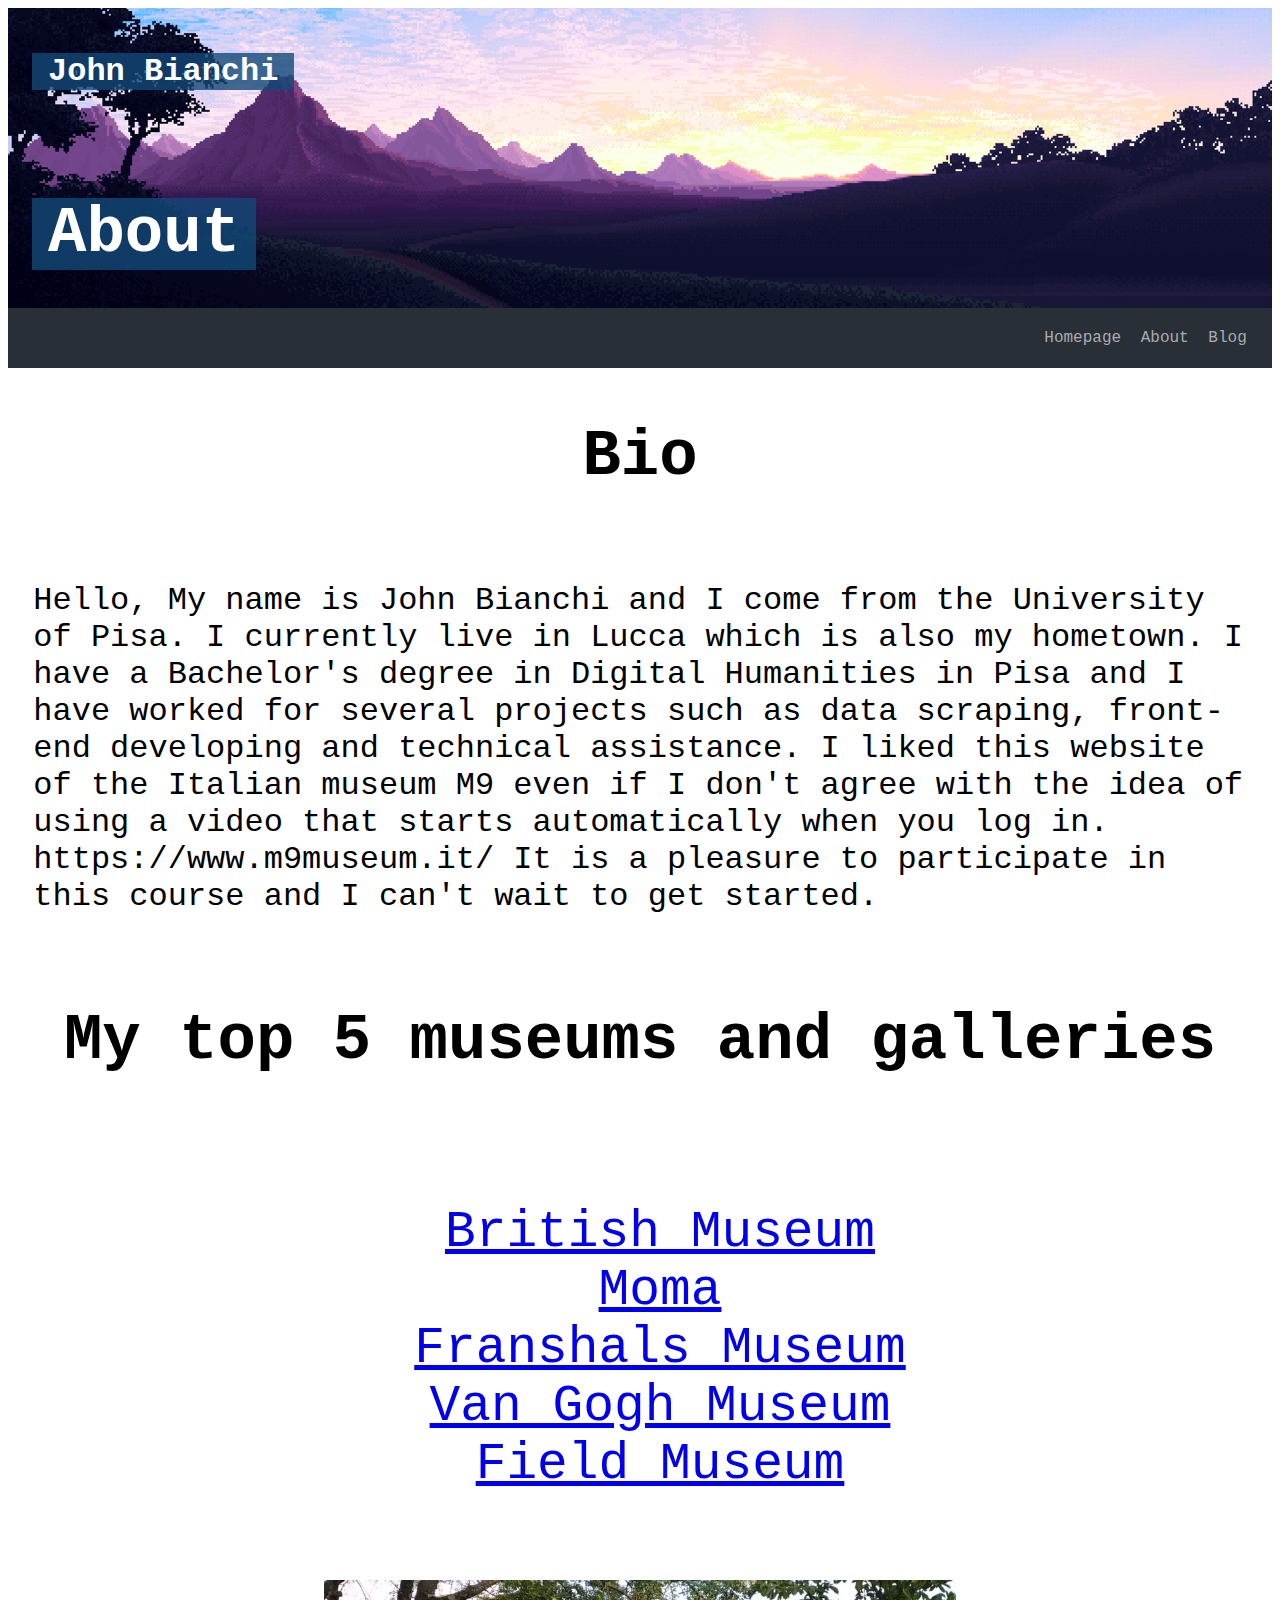
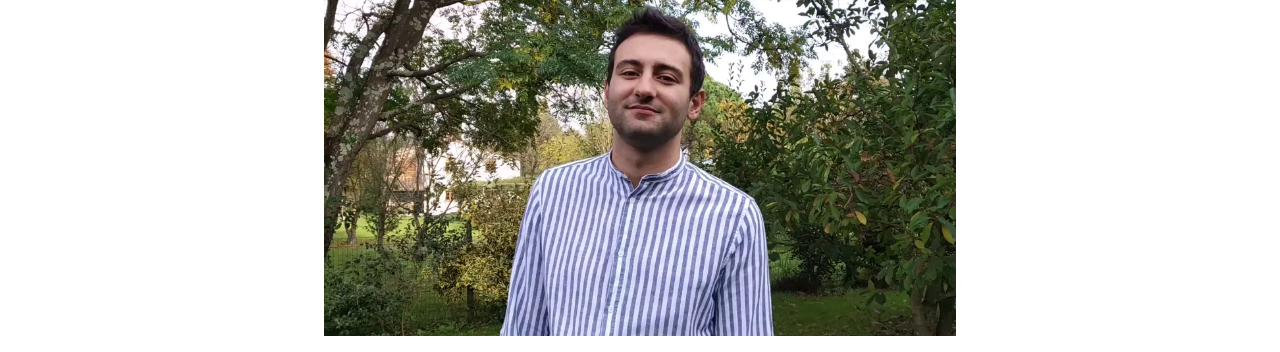
<file: about.html>
<!DOCTYPE html>
<html>

<head>
    <link rel="stylesheet" href="style.css">
    <meta name="viewport" content="width=device-width, initial-scale=1">

    <title>About</title>
</head>

<body>

    <header>
        <div class="header-banner">
            <h1>John Bianchi</h1>
        </div>
        <div class="clear"></div>
        <h1 id="header-title">About</h1>

        <nav>
            <div class="site-title">John Bianchi</div>
            <ul>
                <li><a href="index.html">Homepage</a></li>
                <li><a href="about.html">About</a></li>
                <li><a href="blog.html"> Blog</a></li>
                <ul>
        </nav>
    </header>



    <h2 id="titlesmall">Bio</h2>

    <p id="para">
        Hello, My name is John Bianchi and I come from the University of Pisa. I currently live in Lucca which is also
        my hometown. I have a Bachelor's degree in Digital Humanities in Pisa and I have worked for several projects
        such as data scraping, front-end
        developing and technical assistance. I liked this website of the Italian museum M9 even if I don't agree with
        the idea of using a video that starts automatically when you log in. https://www.m9museum.it/ It is a pleasure
        to participate in this
        course and I can't wait to get started.
        </br>
        </br>
    <h2 id="titlesmall">My top 5 museums and galleries</h2>

    <ol id="list">
        <li><a href="https://www.britishmuseum.org">British Museum</a></li>
        <li><a href="https://www.moma.org">Moma</a></li>
        <li><a href="https://www.franshalsmuseum.nl/en">Franshals Museum</a></li>
        <li><a href="https://www.vangoghmuseum.nl/en">Van Gogh Museum</a></li>
        <li><a href="https://www.fieldmuseum.org">Field Museum</a></li>



    </ol>


    </br>
    </br>
    <img id="image" src="john.jpg" alt="Profile picture">


    </p>

</body>

</html>
</file>
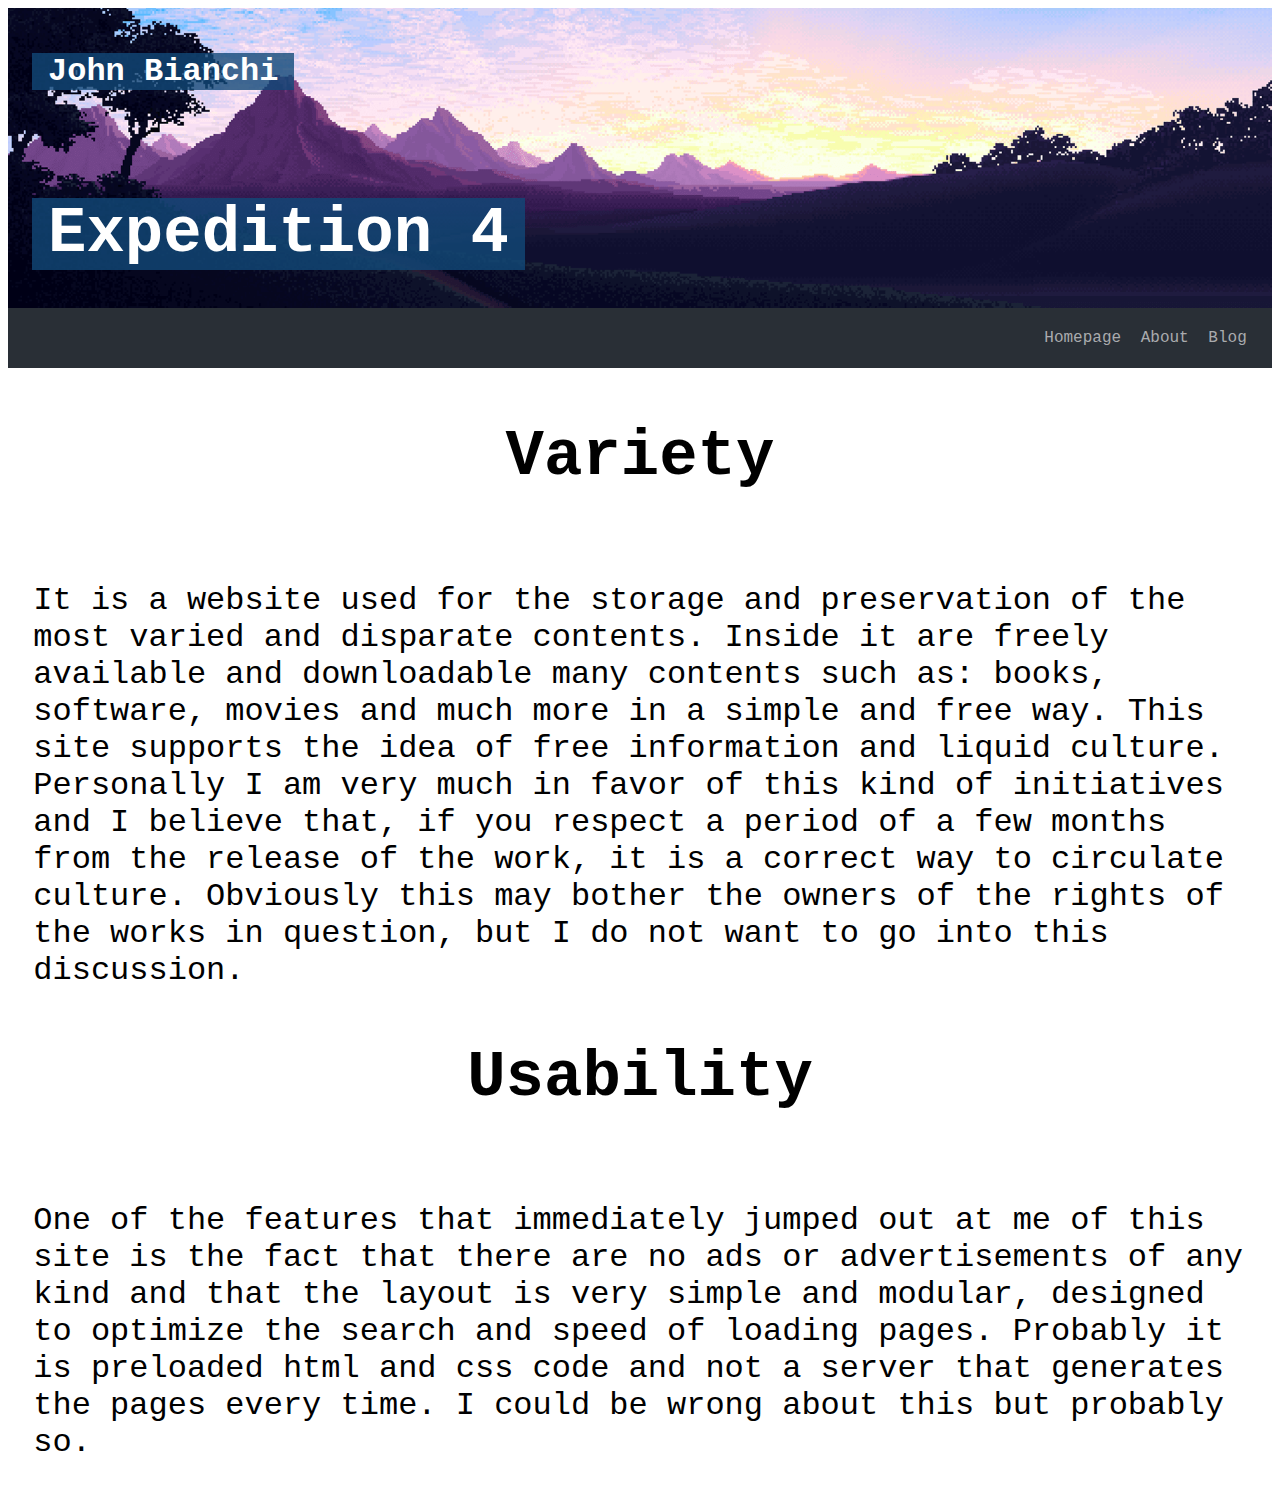
<file: archive.html>
<!DOCTYPE html>
<html>

<head>
    <link rel="stylesheet" href="style.css">
    <meta name="viewport" content="width=device-width, initial-scale=1">

    <title>Internet Archive</title>
</head>

<body>
    <header>
        <div class="header-banner">
            <h1>John Bianchi</h1>
        </div>
        <div class="clear"></div>

        <h1 id="header-title">Expedition 4
        </h1>

        <nav>
            <div class="site-title">John Bianchi</div>
            <ul>
                <li><a href="index.html">Homepage</a></li>
                <li><a href="about.html">About</a></li>
                <li><a href="wk1-bm.html">Blog</a></li>
                <ul>
        </nav>
    </header>

    <h2 id="titlesmall">Variety</h2>
    <p id="para">



        It is a website used for the storage and preservation of the most varied and disparate contents. Inside it are
        freely available and downloadable many contents such as: books, software, movies and much more in a simple and
        free way. This site supports the idea of free information and liquid culture. Personally I am very much in favor
        of this kind of initiatives and I believe that, if you respect a period of a few months from the release of the
        work, it is a correct way to circulate culture. Obviously this may bother the owners of the rights of the works
        in question, but I do not want to go into this discussion.






    </p>


    <h2 id="titlesmall">Usability</h2>

    <p id="para">

        One of the features that immediately jumped out at me of this site is the fact that there are no ads or
        advertisements of any kind and that the layout is very simple and modular, designed to optimize the search and
        speed of loading pages. Probably it is preloaded html and css code and not a server that generates the pages
        every time. I could be wrong about this but probably so.
    </p>


</body>

</html>
</file>
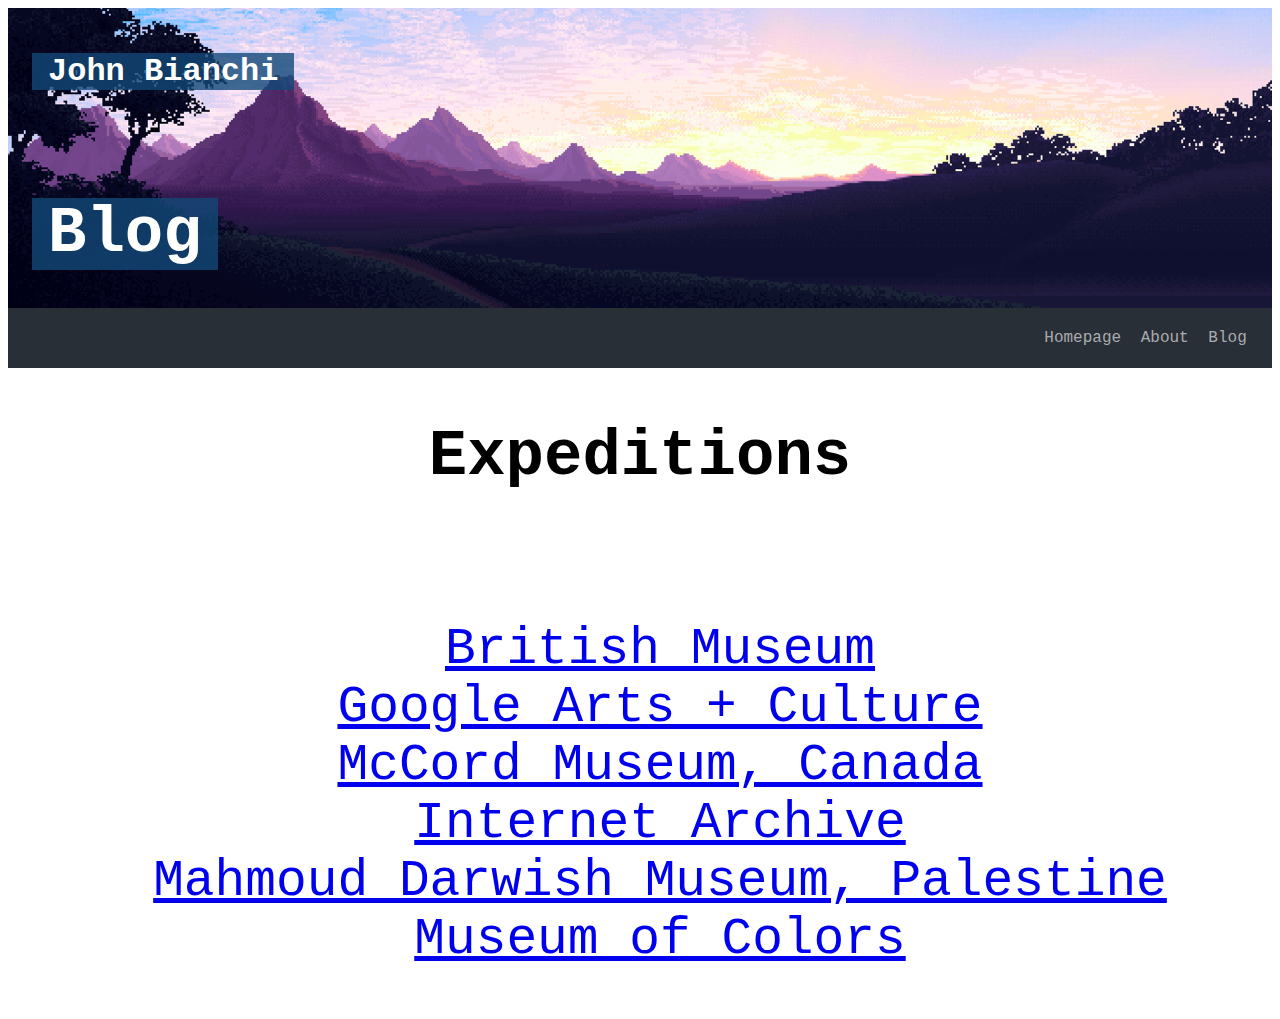
<file: blog.html>
<!DOCTYPE html>
<html>

<head>
    <link rel="stylesheet" href="style.css">
    <meta name="viewport" content="width=device-width, initial-scale=1">

    <title>About</title>
</head>

<body>



    <header>
        <div class="header-banner">
            <h1>John Bianchi</h1>
        </div>
        <div class="clear"></div>
        <h1 id="header-title">Blog</h1>

        <nav>
            <div class="site-title">John Bianchi</div>
            <ul>
                <li><a href="index.html">Homepage</a></li>
                <li><a href="about.html">About</a></li>
                <li><a href="blog.html">Blog</a></li>
                <ul>
        </nav>
    </header>

    <h2 id="titlesmall">Expeditions</h2>

    <ol id="list">
        <li><a href="wk1-bm.html">British Museum</a></li>
        <li><a href="googleArts.html">Google Arts + Culture</a></li>
        <li><a href="mcCord.html">McCord Museum, Canada</a></li>
        <li><a href="archive.html">Internet Archive</a></li>
        <li><a href="MahmoudDarwishMuseum.html">Mahmoud Darwish Museum, Palestine</a></li>
        <li><a href="colors.html">Museum of Colors</a></li>




    </ol>



</body>

</html>
</file>
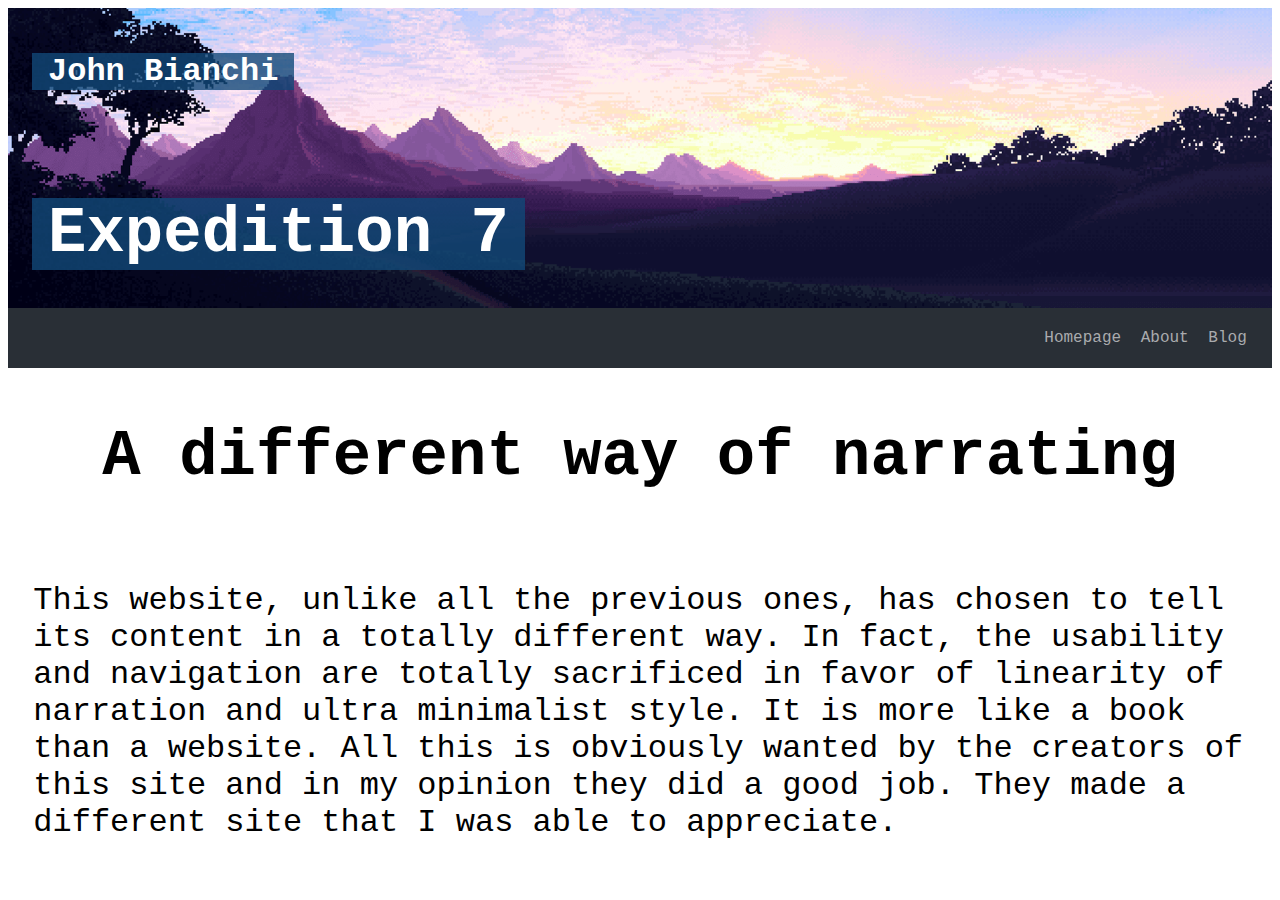
<file: colors.html>
<!DOCTYPE html>
<html>

<head>
    <link rel="stylesheet" href="style.css">
    <meta name="viewport" content="width=device-width, initial-scale=1">

    <title>Museum of Colors</title>
</head>

<body>
    <header>
        <div class="header-banner">
            <h1>John Bianchi</h1>
        </div>
        <div class="clear"></div>

        <h1 id="header-title">Expedition 7</h1>

        <nav>
            <div class="site-title">John Bianchi</div>
            <ul>
                <li><a href="index.html">Homepage</a></li>
                <li><a href="about.html">About</a></li>
                <li><a href="wk1-bm.html">Blog</a></li>
                <ul>
        </nav>
    </header>

    <h2 id="titlesmall">A different way of narrating</h2>
    <p id="para">



        This website, unlike all the previous ones, has chosen to tell its content in a totally different way. In fact,
        the usability and navigation are totally sacrificed in favor of linearity of narration and ultra minimalist
        style. It is more like a book than a website. All this is obviously wanted by the creators of this site and in
        my opinion they did a good job. They made a different site that I was able to appreciate.








    </p>




</body>

</html>
</file>
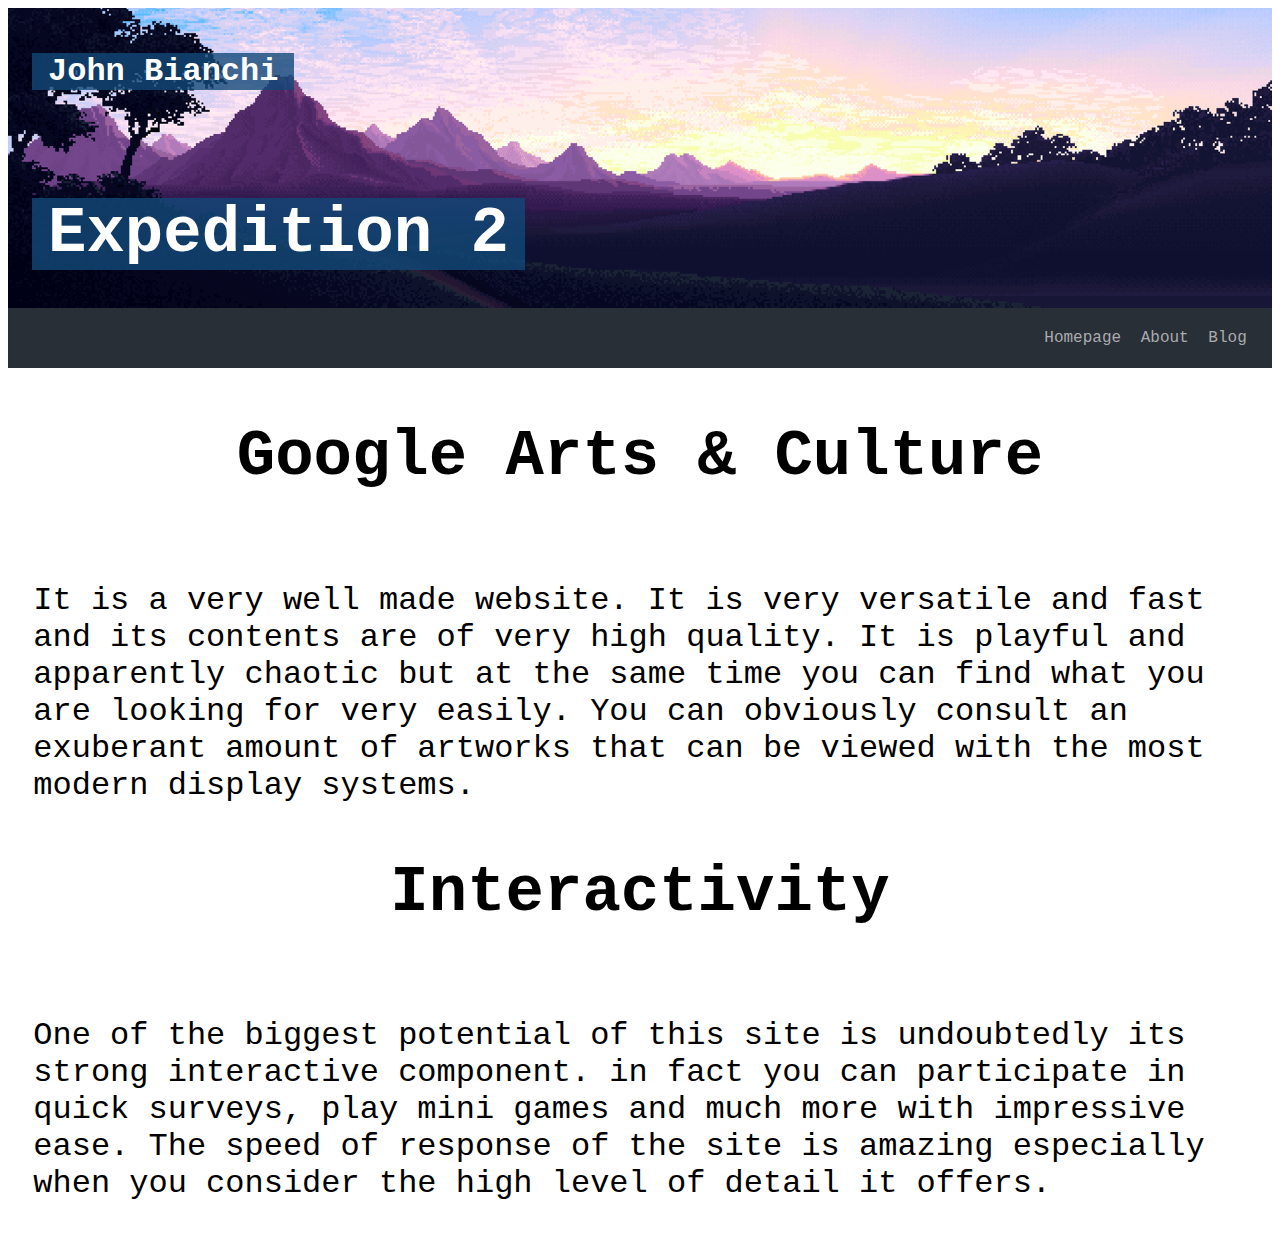
<file: googleArts.html>
<!DOCTYPE html>
<html>

<head>
    <link rel="stylesheet" href="style.css">
    <meta name="viewport" content="width=device-width, initial-scale=1">

    <title>Google Arts & Cultur</title>
</head>

<body>
    <header>
        <div class="header-banner">
            <h1>John Bianchi</h1>
        </div>
        <div class="clear"></div>

        <h1 id="header-title">Expedition 2
        </h1>

        <nav>
            <div class="site-title">John Bianchi</div>
            <ul>
                <li><a href="index.html">Homepage</a></li>
                <li><a href="about.html">About</a></li>
                <li><a href="wk1-bm.html">Blog</a></li>
                <ul>
        </nav>
    </header>

    <h2 id="titlesmall">Google Arts & Culture</h2>
    <p id="para">

        It is a very well made website. It is very versatile and fast and its contents are of very high quality. It is
        playful and apparently chaotic but at the same time you can find what you are looking for very easily. You can
        obviously consult an exuberant amount of artworks that can be viewed with the most modern display systems.


    </p>


    <h2 id="titlesmall">Interactivity</h2>

    <p id="para">

        One of the biggest potential of this site is undoubtedly its strong interactive component. in fact you can
        participate in quick surveys, play mini games and much more with impressive ease. The speed of response of the
        site is amazing especially when you consider the high level of detail it offers.
    </p>


</body>

</html>
</file>
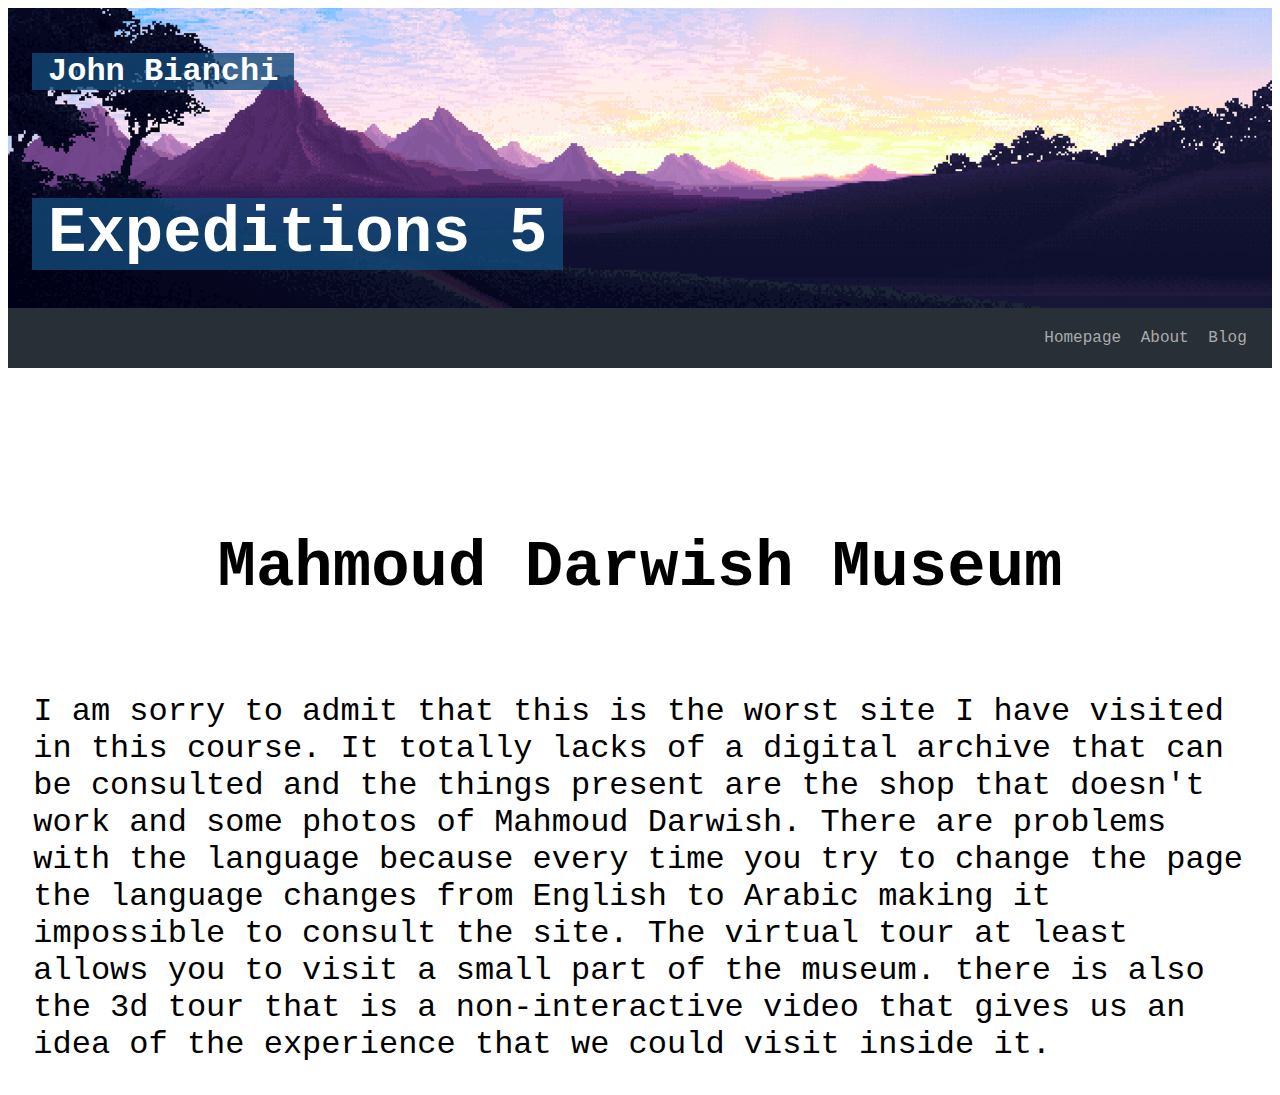
<file: MahmoudDarwishMuseum.html>
<!DOCTYPE html>
<html>

<head>
    <link rel="stylesheet" href="style.css">
    <meta name="viewport" content="width=device-width, initial-scale=1">

    <title>Week 5: Mahmoud Darwish Museum, Palestine</title>
</head>

<body>
    <header>
        <div class="header-banner">
            <h1>John Bianchi</h1>
        </div>
        <div class="clear"></div>

        <h1 id="header-title">Expeditions 5</h1>

        <nav>
            <div class="site-title">John Bianchi</div>
            <ul>
                <li><a href="index.html">Homepage</a></li>
                <li><a href="about.html">About</a></li>
                <li><a href="wk1-bm.html">Blog</a></li>
                <ul>
        </nav>
    </header>

    <h2 id="header-title">Mahmoud Darwish Museum
    </h2>
    <p id="para">I am sorry to admit that this is the worst site I have visited in this course. It totally lacks of a digital archive that can be consulted and the things present are the shop that doesn't work and some photos of Mahmoud Darwish. There are problems with the language because every time you try to change the page the language changes from English to Arabic making it impossible to consult the site. The virtual tour at least allows you to visit a small part of the museum. there is also the 3d tour that is a non-interactive video that gives us an idea of the experience that we could visit inside it. 
 </p>

</body>

</html>
</file>
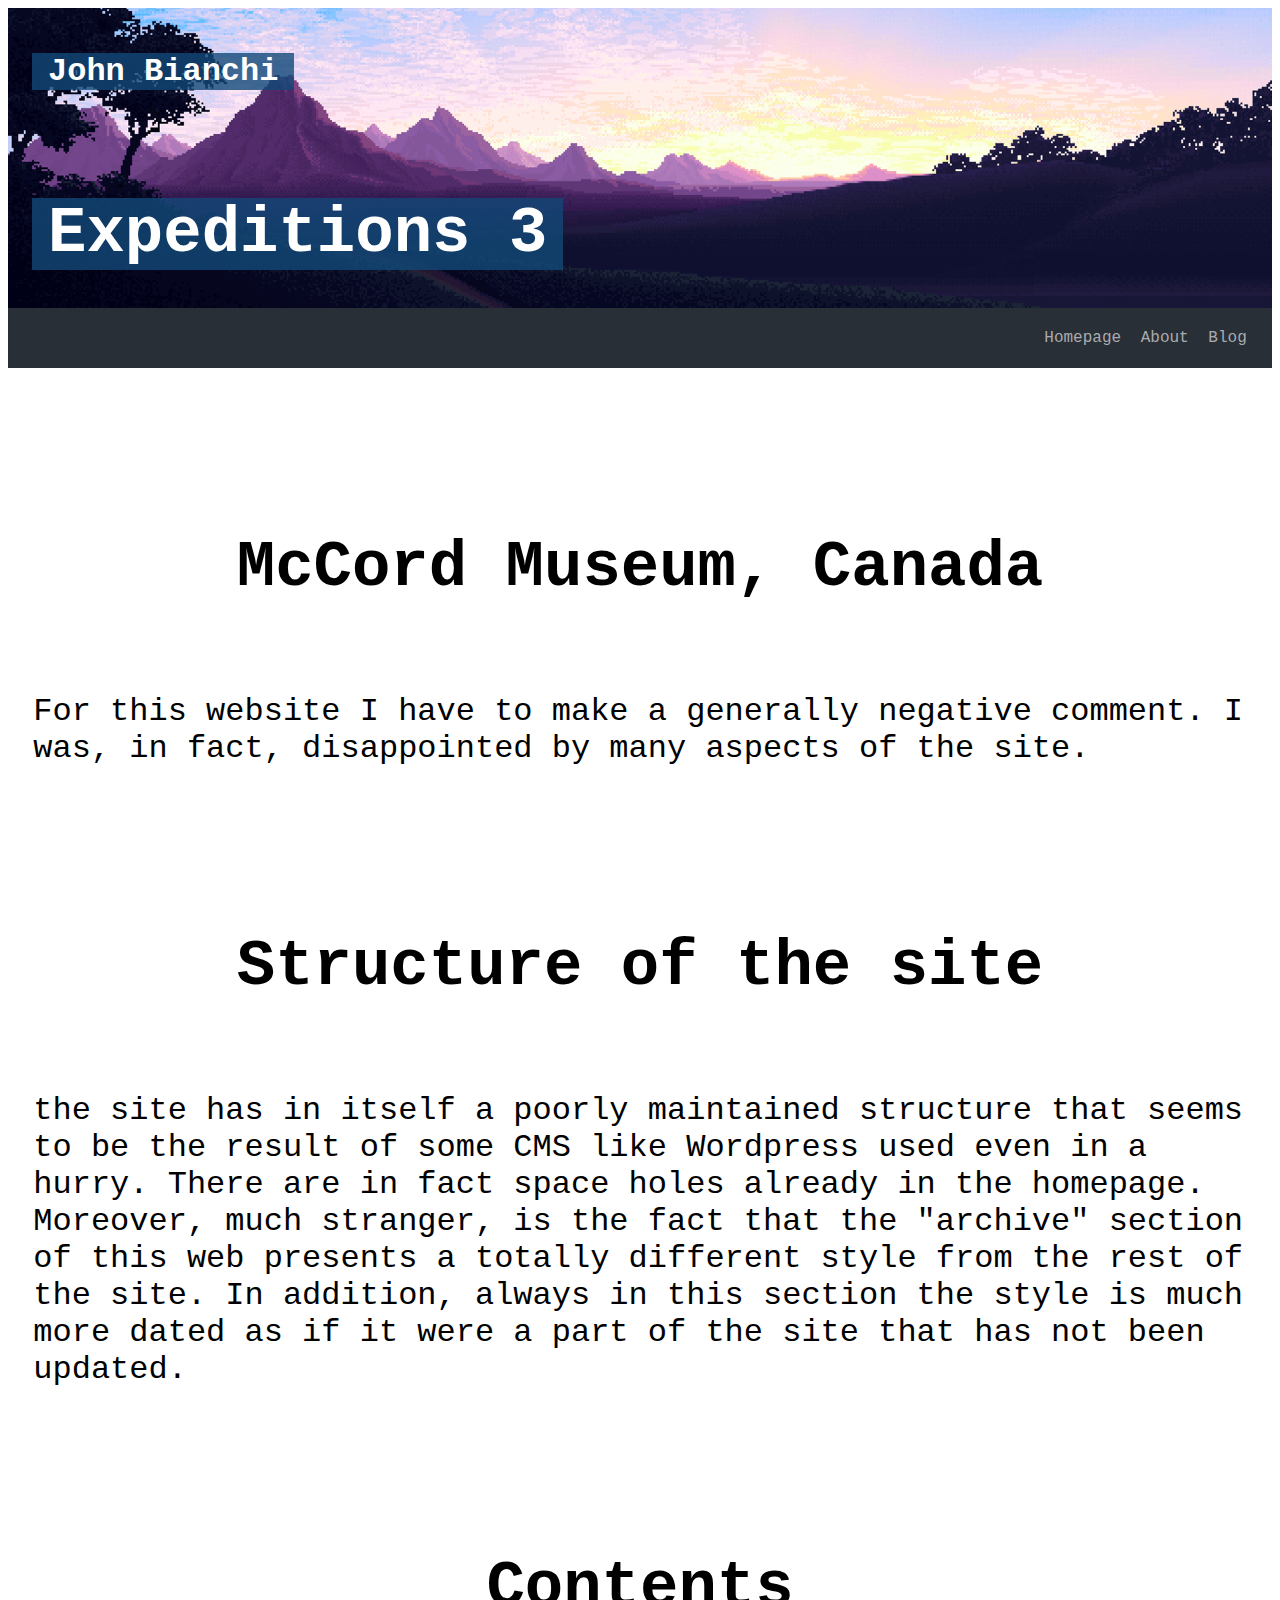
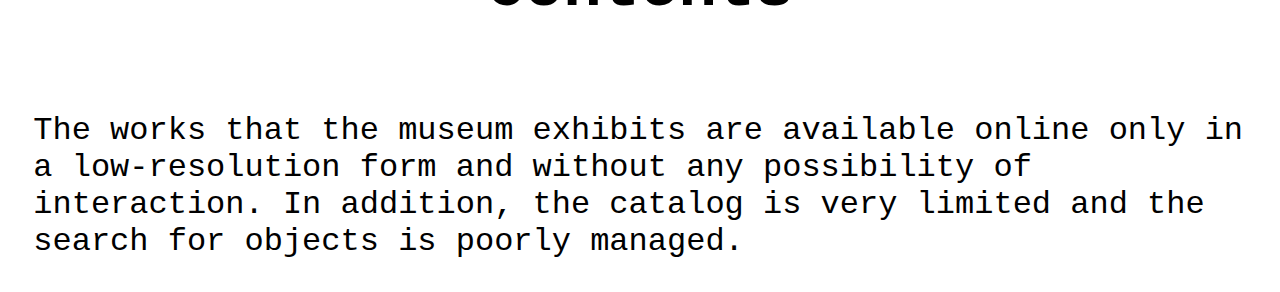
<file: mcCord.html>
<!DOCTYPE html>
<html>

<head>
    <link rel="stylesheet" href="style.css">
    <meta name="viewport" content="width=device-width, initial-scale=1">

    <title>Week 3: McCord Museum, Canada</title>
</head>

<body>
    <header>
        <div class="header-banner">
            <h1>John Bianchi</h1>
        </div>
        <div class="clear"></div>

        <h1 id="header-title">Expeditions 3</h1>

        <nav>
            <div class="site-title">John Bianchi</div>
            <ul>
                <li><a href="index.html">Homepage</a></li>
                <li><a href="about.html">About</a></li>
                <li><a href="wk1-bm.html">Blog</a></li>
                <ul>
        </nav>
    </header>

    <h2 id="header-title">McCord Museum, Canada
    </h2>
    <p id="para">For this website I have to make a generally negative comment. I was, in fact, disappointed by many
        aspects of the site. </p>

    <h2 id="header-title">Structure of the site
    </h2>
    <p id="para">the site has in itself a poorly maintained structure that seems to be the result of some CMS like
        Wordpress used even in a hurry. There are in fact space holes already in the homepage. Moreover, much stranger,
        is the fact that the "archive" section of this web presents a totally different style from the rest of the site.
        In addition, always in this section the style is much more dated as if it were a part of the site that has not
        been updated.
    </p>
    <h2 id="header-title">Contents
    </h2>
    <p id="para">The works that the museum exhibits are available online only in a low-resolution form and without any
        possibility of interaction. In addition, the catalog is very limited and the search for objects is poorly
        managed.</p>
</body>

</html>
</file>
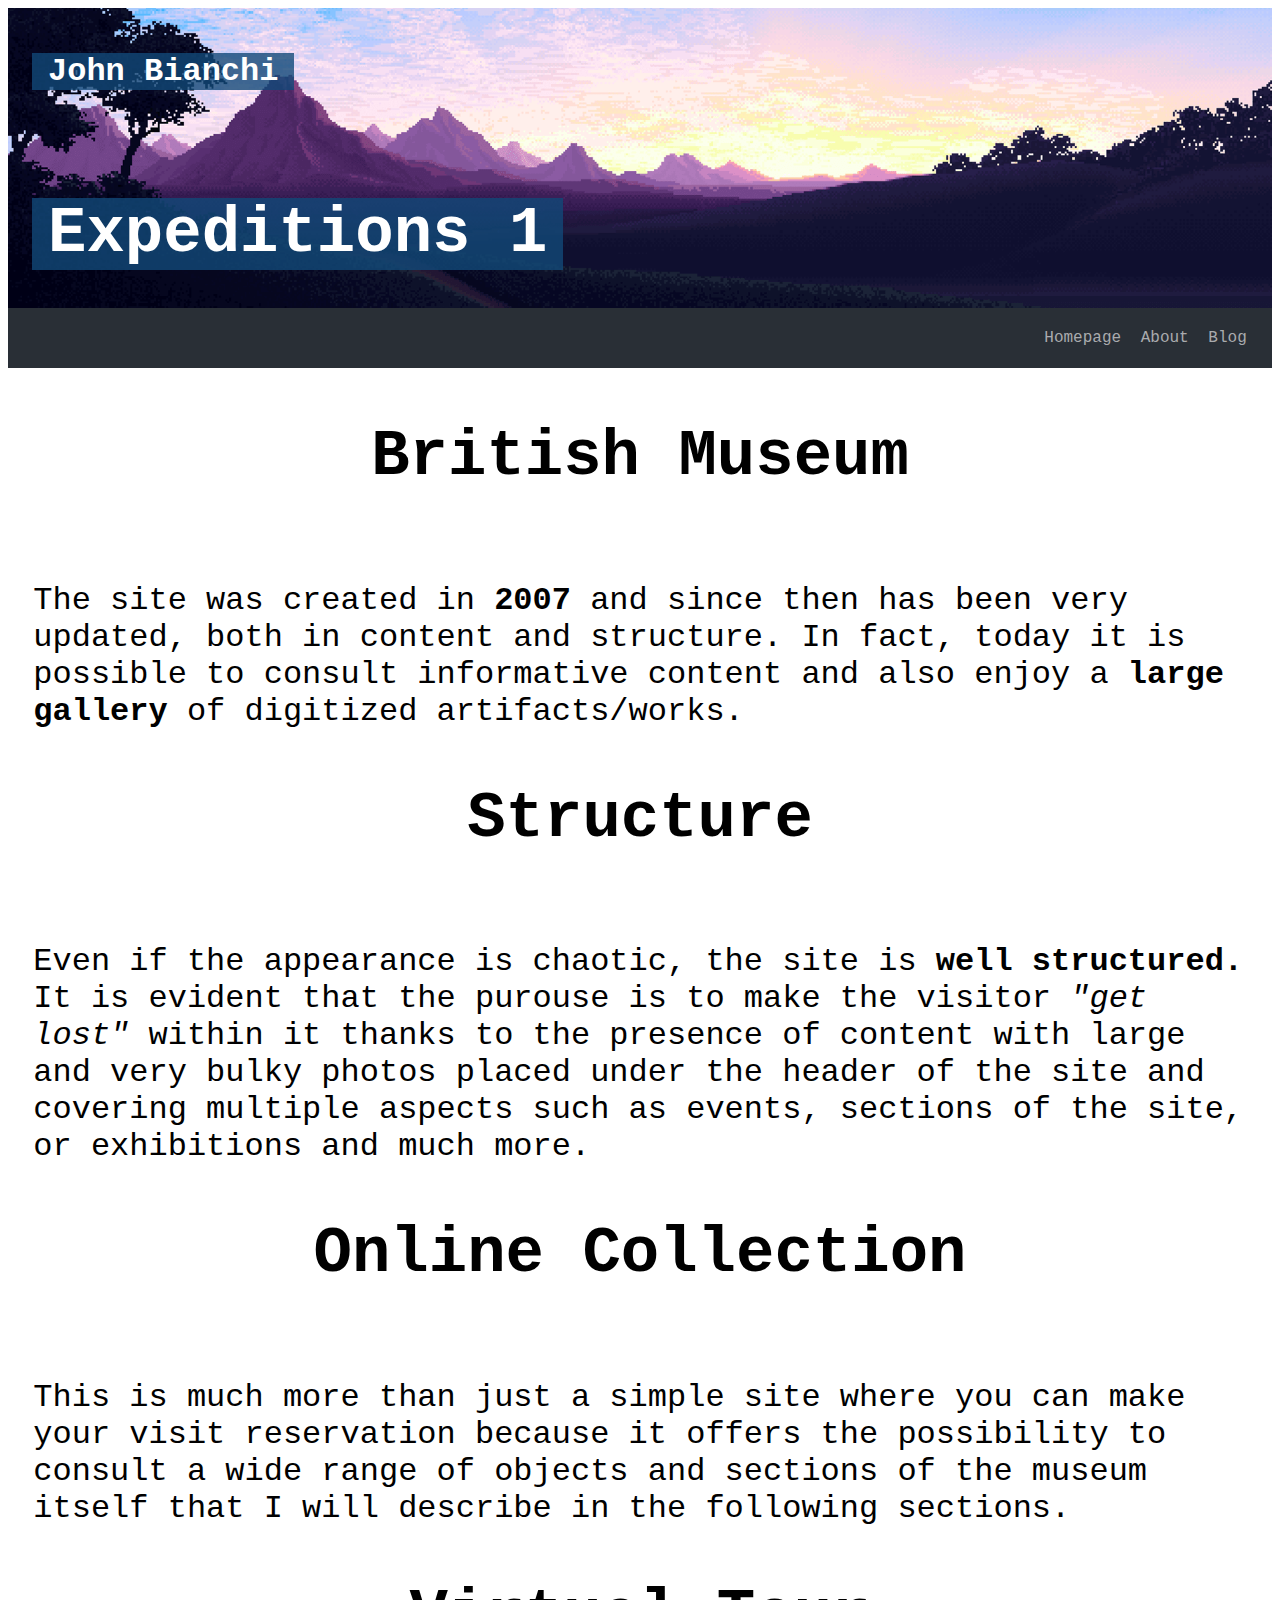
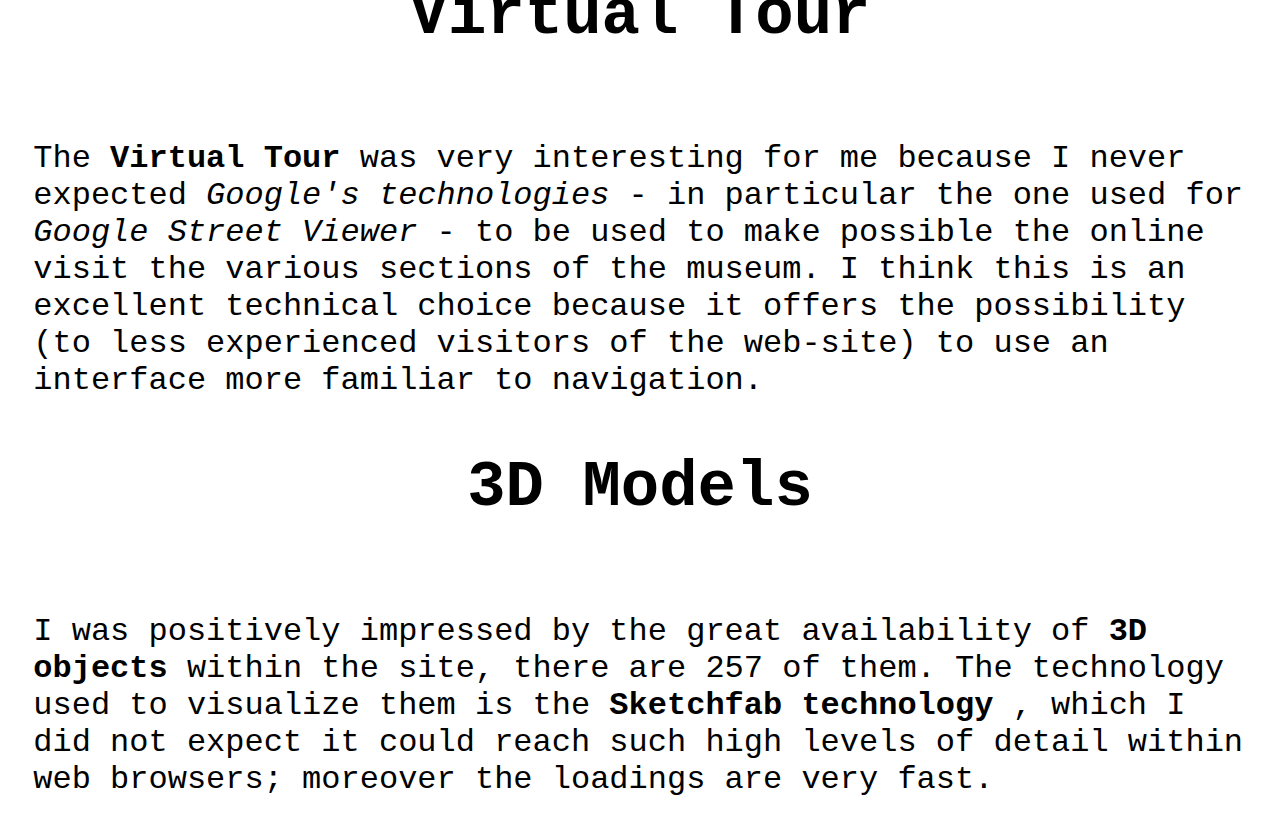
<file: wk1-bm.html>
<!DOCTYPE html>
<html>

<head>
    <link rel="stylesheet" href="style.css">
    <meta name="viewport" content="width=device-width, initial-scale=1">

    <title>Week 1: British Museum</title>
</head>

<body>
    <header>
        <div class="header-banner">
            <h1>John Bianchi</h1>
        </div>
        <div class="clear"></div>

        <h1 id="header-title">Expeditions 1</h1>

        <nav>
            <div class="site-title">John Bianchi</div>
            <ul>
                <li><a href="index.html">Homepage</a></li>
                <li><a href="about.html">About</a></li>
                <li><a href="wk1-bm.html">Blog</a></li>
                <ul>
        </nav>
    </header>


    <h2 id="titlesmall">British Museum</h2>
    <p id="para">
        The site was created in <strong>2007</strong> and since then has been very updated, both in content and
        structure. In fact, today it is possible to consult informative content and also enjoy a<strong> large
            gallery</strong> of digitized artifacts/works.
    </p>
    <h2 id="titlesmall" id="titlesmall">Structure</h2>
    <p id="para">
        Even if the appearance is chaotic, the site is <strong>well structured.</strong> It is evident that the purouse
        is to make the visitor<em> "get lost"</em> within it thanks to the presence of content with large and very bulky
        photos placed under
        the header of the site and covering multiple aspects such as events, sections of the site, or exhibitions and
        much more.

    <h2 id="titlesmall">Online Collection</h2>
    <p id="para">
        This is much more than just a simple site where you can make your visit reservation because it offers the
        possibility to consult a wide range of objects and sections of the museum itself that I will describe in the
        following sections.


    <h2 id="titlesmall">Virtual Tour</h2>
    <p id="para">
        The <strong>Virtual Tour </strong> was very interesting for me because I never expected <em>Google's
            technologies </em>- in particular the one used for<em> Google Street Viewer </em>- to be used to make
        possible the online visit the various sections of the museum. I think this is an excellent technical choice
        because it offers the possibility
        (to less experienced visitors of the web-site) to use an interface more familiar to navigation.

    <h2 id="titlesmall">3D Models</h2>
    <p id="para">
        I was positively impressed by the great availability of <strong> 3D objects </strong>within the site, there are
        257 of them. The technology used to visualize them is the <strong>Sketchfab technology </strong>, which I did
        not expect
        it could reach such high levels of detail within web browsers; moreover the loadings are very fast.
    </p>

</body>

</html>
</file>
<file: style.css>
body {
    font-family: "Lucida Console", Courier, monospace;
}

#title {
    font-size: 10vw;
    text-align: center;
}

#header-title {
    margin-top: 13%;
    font-size: 5vw;
    text-align: center;
}


#titlesmall {
    font-size: 5vw;
    text-align: center;
}

#list {
    margin-top: 10%;
    font-size: 4vw;
    text-align: center;
    list-style-type: none;
}

#para {
    margin-top: 7%;
    font-size: 2.5vw;
    margin-left: 2%;
    margin-right: 2%;
}

#image {
    width: 50%;
    height: auto;
    display: block;
    margin-left: auto;
    margin-right: auto;
}




/* Header*/

header {
    height: 360px;
    z-index: 10;
}

.header-banner {
    background-color: #333;
    background-image: url('wallpaper.png');
    background-position: center;
    background-repeat: no-repeat;
    background-size: cover;
    width: 100%;
    height: 300px;
}

header h1 {
    background-color: rgba(18, 72, 120, 0.8);
    color: #fff;
    padding: 0 1rem;
    position: absolute;
    top: 2rem;
    left: 2rem;
}

.fixed-header {
    position: fixed;
    top: 0;
    left: 0;
    width: 100%;
}

nav {
    width: 100%;
    height: 60px;
    background: #292f36;
    postion: fixed;
    z-index: 10;
}

nav div {
    color: white;
    font-size: 2rem;
    line-height: 60px;
    position: absolute;
    top: 0;
    left: 2%;
    visibility: hidden;
}

.visible-title {
    visibility: visible;
}

nav ul {
    list-style-type: none;
    margin: 0 2% auto 0;
    padding-left: 0;
    text-align: right;
    max-width: 100%;
}

nav ul li {
    display: inline-block;
    line-height: 60px;
    margin-left: 10px;
}

nav ul li a {
    text-decoration: none;
    color: #a9abae;
}


/* demo content */

.content {
    margin: 0 auto;
    padding: 4rem 0;
    width: 960px;
    max-width: 100%;
}

article {
    float: left;
    width: 720px;
}

article p:first-of-type {
    margin-top: 0;
}

aside {
    float: right;
    width: 120px;
}

p img {
    max-width: 100%;
}

@media only screen and (max-width: 960px) {
    .content {
        padding: 2rem 0;
    }
    article {
        float: none;
        margin: 0 auto;
        width: 96%;
    }
    article:last-of-type {
        margin-bottom: 3rem;
    }
    aside {
        float: none;
        text-align: center;
        width: 100%;
    }
}
</file>
